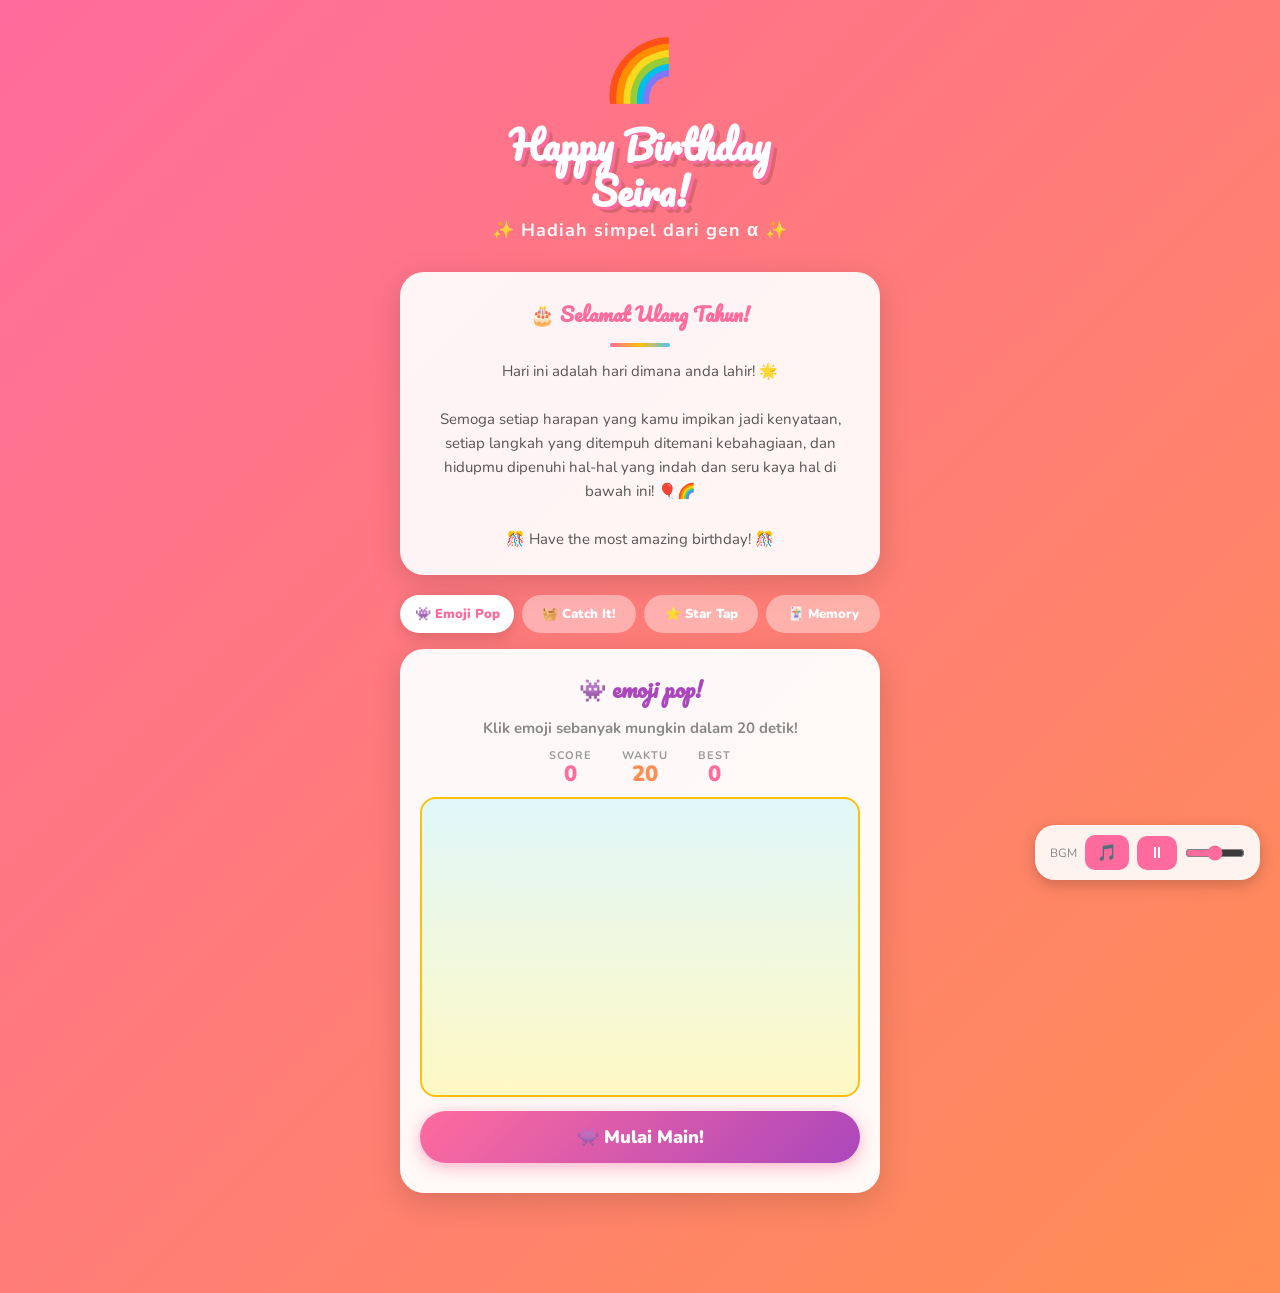
<file: index.html>
<!DOCTYPE html>
<html lang="id">
<head>
  <meta charset="UTF-8" />
  <meta name="viewport" content="width=device-width, initial-scale=1.0" />
  <title>Happy Birthday Seira! 🎉</title>
  <link rel="stylesheet" href="style.css" />
</head>
<body>

  <!-- Confetti Layer -->
  <div class="confetti-container" id="confetti"></div>

  <div class="page">

    <!-- Header -->
    <div class="header">
      <span class="hat">🌈</span>
      <h1 class="title">Happy Birthday<br>Seira!</h1>
      <p class="subtitle">✨ Hadiah simpel dari gen α ✨</p>
    </div>

    <!-- Message Card -->
    <div class="card">
      <h2>🎂 Selamat Ulang Tahun!</h2>
      <div class="divider"></div>
      <p class="message">
        Hari ini adalah hari dimana anda lahir! 🌟<br><br>
        Semoga setiap harapan yang kamu impikan jadi kenyataan,
        setiap langkah yang ditempuh ditemani kebahagiaan, dan hidupmu
        dipenuhi hal-hal yang indah dan seru kaya hal di bawah ini! 🎈🌈<br><br>
        <span class="sparkle">🎊 Have the most amazing birthday! 🎊</span>
      </p>
    </div>

    <!-- Tab Navigation -->
    <div class="tab-nav">
      <button class="tab-btn active" onclick="switchTab('emoji-pop')">👾 Emoji Pop</button>
      <button class="tab-btn" onclick="switchTab('catch-game')">🧺 Catch It!</button>
      <button class="tab-btn" onclick="switchTab('star-tap')">⭐ Star Tap</button>
      <button class="tab-btn" onclick="switchTab('memory-game')">🃏 Memory</button>
      <button class="tab-btn tab-btn-gift" id="secret-tab-btn" style="display:none;" onclick="switchTab('secret-gift')">✉️ Secret</button>
    </div>

    <!-- ======================== -->
    <!--   EMOJI POP GAME         -->
    <!-- ======================== -->
    <div id="tab-emoji-pop" class="tab-content active">
      <div class="game-card">
        <h2 class="game-title">👾 emoji pop!</h2>
        <p class="game-msg" id="game-hint">Klik emoji sebanyak mungkin dalam 20 detik!</p>

        <div class="game-stats">
          <div class="stat">
            <div class="stat-label">Score</div>
            <div class="stat-value" id="score-val">0</div>
          </div>
          <div class="stat">
            <div class="stat-label">Waktu</div>
            <div class="stat-value" id="timer-val">20</div>
          </div>
          <div class="stat">
            <div class="stat-label">Best</div>
            <div class="stat-value" id="best-val">0</div>
          </div>
        </div>

        <div class="arena" id="arena"></div>

        <!-- Code Fragment 1 -->
        <div class="code-fragment" id="code-frag-1" style="display:none;">
          <div class="code-frag-inner">
            <span class="code-frag-icon">🔐</span>
            <div>
              <div class="code-frag-label">Serpihan Kode #1 ditemukan!</div>
              <div class="code-frag-value" id="code-frag-1-val"></div>
            </div>
          </div>
        </div>

        <div class="result-banner" id="result-banner">
          <div class="result-title" id="result-title">🎉 Keren abiss!</div>
          <div class="result-sub" id="result-sub"></div>
        </div>

        <button class="btn btn-start" id="start-btn" onclick="startGame()">
          👾 Mulai Main!
        </button>
      </div>
    </div>

    <!-- ======================== -->
    <!--   CATCH GAME             -->
    <!-- ======================== -->
    <div id="tab-catch-game" class="tab-content">
      <div class="game-card">
        <h2 class="game-title">🧺 Catch It!</h2>
        <p class="game-msg" id="catch-hint">Tangkep item yang bagus, hindari yang jelek!</p>

        <div class="game-stats">
          <div class="stat">
            <div class="stat-label">Score</div>
            <div class="stat-value" id="catch-score">0</div>
          </div>
          <div class="stat">
            <div class="stat-label">Nyawa</div>
            <div class="stat-value" id="catch-lives">❤️❤️❤️</div>
          </div>
          <div class="stat">
            <div class="stat-label">Best</div>
            <div class="stat-value" id="catch-best">0</div>
          </div>
        </div>

        <div class="catch-arena" id="catch-arena">
          <div class="basket" id="basket">🧺</div>
        </div>

        <!-- Code Fragment 2 -->
        <div class="code-fragment" id="code-frag-2" style="display:none;">
          <div class="code-frag-inner">
            <span class="code-frag-icon">🔐</span>
            <div>
              <div class="code-frag-label">Serpihan Kode #2 ditemukan!</div>
              <div class="code-frag-value" id="code-frag-2-val"></div>
            </div>
          </div>
        </div>

        <div class="result-banner" id="catch-result-banner">
          <div class="result-title" id="catch-result-title"></div>
          <div class="result-sub" id="catch-result-sub"></div>
        </div>

        <button class="btn btn-start" id="catch-start-btn" onclick="startCatchGame()">
          🧺 Mulai Catch!
        </button>
        <p style="text-align:center; font-size:13px; color:#aaa; margin-top:8px;">
          💡 Geser layar / mouse ke kiri-kanan buat gerakin keranjang!
        </p>
      </div>
    </div>

    <!-- ======================== -->
    <!--   STAR TAP GAME          -->
    <!-- ======================== -->
    <div id="tab-star-tap" class="tab-content">
      <div class="game-card">
        <h2 class="game-title">⭐ Star Tap!</h2>
        <p class="game-msg" id="star-hint">Tap bintang sebelum menghilang!</p>

        <div class="game-stats">
          <div class="stat">
            <div class="stat-label">Score</div>
            <div class="stat-value" id="star-score">0</div>
          </div>
          <div class="stat">
            <div class="stat-label">Nyawa</div>
            <div class="stat-value" id="star-lives">⭐⭐⭐</div>
          </div>
          <div class="stat">
            <div class="stat-label">Best</div>
            <div class="stat-value" id="star-best">0</div>
          </div>
        </div>

        <div class="star-arena" id="star-arena"></div>

        <!-- Code Fragment 3 -->
        <div class="code-fragment" id="code-frag-3" style="display:none;">
          <div class="code-frag-inner">
            <span class="code-frag-icon">🔐</span>
            <div>
              <div class="code-frag-label">Serpihan Kode #3 ditemukan!</div>
              <div class="code-frag-value" id="code-frag-3-val"></div>
            </div>
          </div>
        </div>

        <div class="result-banner" id="star-result-banner">
          <div class="result-title" id="star-result-title"></div>
          <div class="result-sub" id="star-result-sub"></div>
        </div>

        <button class="btn btn-start" id="star-start-btn" onclick="startStarGame()">
          ⭐ Mulai Star Tap!
        </button>
      </div>
    </div>

    <!-- ======================== -->
    <!--   MEMORY MATCH           -->
    <!-- ======================== -->
    <div id="tab-memory-game" class="tab-content">
      <div class="game-card">
        <h2 class="game-title">🃏 Memory Match!</h2>
        <p class="game-msg" id="memory-hint">Temuin semua pasangan kartu!</p>

        <div class="game-stats">
          <div class="stat">
            <div class="stat-label">Pasangan</div>
            <div class="stat-value" id="mem-pairs">0/8</div>
          </div>
          <div class="stat">
            <div class="stat-label">Langkah</div>
            <div class="stat-value" id="mem-moves">0</div>
          </div>
          <div class="stat">
            <div class="stat-label">Waktu</div>
            <div class="stat-value" id="mem-time">0s</div>
          </div>
        </div>

        <div class="memory-grid" id="memory-grid"></div>

        <div class="result-banner" id="mem-result-banner">
          <div class="result-title" id="mem-result-title"></div>
          <div class="result-sub" id="mem-result-sub"></div>
        </div>

        <button class="btn btn-start" id="mem-start-btn" onclick="startMemoryGame()">
          🃏 Mulai Gamenya!
        </button>
      </div>
    </div>

    <!-- ======================== -->
    <!--   SECRET GIFT TAB        -->
    <!-- ======================== -->
    <div id="tab-secret-gift" class="tab-content">
      <div class="game-card secret-gift-card">
        <div class="secret-gift-lock" id="secret-gift-lock">
          <div class="gift-lock-icon">✉️</div>
          <h2 class="gift-lock-title">Pesan Rahasia!</h2>
          <p class="gift-lock-desc">Ada something-something nih disini<br>Klik ombol dibawah! ✨</p>
          <button class="btn btn-start gift-reveal-btn" onclick="openGiftPopup()">
            ✉️ Klik Pesannya!
          </button>
        </div>

        <!-- Code Fragment 4 (revealed after gift popup) -->
        <div class="code-fragment" id="code-frag-gift" style="display:none;">
          <div class="code-frag-inner">
            <span class="code-frag-icon">🔐</span>
            <div>
              <div class="code-frag-label">Serpihan Kode Bonus!</div>
              <div class="code-frag-value" id="code-frag-gift-val"></div>
            </div>
          </div>
        </div>
      </div>
    </div>

    <!-- Gift Popup Modal -->
    <div class="gift-popup-overlay" id="gift-popup-overlay" onclick="closeGiftPopup(event)">
      <div class="gift-popup">
        <button class="gift-popup-close" onclick="closeGiftPopupDirect()">✕</button>
        <div class="gift-popup-anim" id="gift-popup-anim">💌</div>
        <h2 class="gift-popup-title">Selamat Ulang Tahun!</h2>
        <div class="gift-popup-body" id="gift-popup-body">
          <p class="gift-popup-desc">
            <!-- EDIT PESAN HADIAHNYA DI SINI! -->
            karena kamu udah main semua gamenya! 🎊<br><br>
            pesan tersembunyi dari aku ada di halaman rahasia ya~<br>
            Kumpulin semua serpihan kode buat bukanya! 🔐
          </p>
          <div class="gift-popup-hint">
            💡 <strong>Tip:</strong> Setelah nutup popup ini, serpihan kode bonus akan muncul!
          </div>
        </div>
        <button class="btn btn-start gift-popup-btn" onclick="claimGiftCode()">
          🎊 Ambil Serpihannya!
        </button>
      </div>
    </div>

    <!-- ======================== -->
    <!--   SECRET PAGE ENTRY      -->
    <!-- ======================== -->
    <div class="secret-entry-card" id="secret-entry-card" style="display:none;">
      <div class="secret-lock-icon">🔒</div>
      <h2 class="secret-entry-title">Ada Pesan Tersembunyi!</h2>
      <p class="secret-entry-desc">
        Kumpulin 3 serpihan kode dari setiap minigame buat buka halaman rahasia dari aku! ✉️
      </p>

      <div class="secret-hints">
        <div class="secret-hint-item">
          <span class="hint-num">1</span>
          <span>👾 Emoji Pop — capai score <strong>18</strong></span>
        </div>
        <div class="secret-hint-item">
          <span class="hint-num">2</span>
          <span>🧺 Catch It! — tangkep <strong>4</strong> item bagus</span>
        </div>
        <div class="secret-hint-item">
          <span class="hint-num">3</span>
          <span>⭐ Star Tap — tap <strong>9</strong> bintang</span>
        </div>
        <div class="secret-hint-item">
          <span class="hint-num">✉️</span>
          <span>✉️ Secret Message — klik pesan di tab Secret!</span>
        </div>
      </div>

      <div class="code-slots">
        <div class="code-slot" id="slot-1">
          <div class="slot-label">Kode #1</div>
          <div class="slot-value" id="slot-1-val">? ? ? ? ?</div>
        </div>
        <div class="code-sep">＋</div>
        <div class="code-slot" id="slot-2">
          <div class="slot-label">Kode #2</div>
          <div class="slot-value" id="slot-2-val">? ? ? ? ? ?</div>
        </div>
        <div class="code-sep">＋</div>
        <div class="code-slot" id="slot-3">
          <div class="slot-label">Kode #3</div>
          <div class="slot-value" id="slot-3-val">? ? ? ? ? ? ? ? ? ?</div>
        </div>
        <div class="code-sep">＋</div>
        <div class="code-slot" id="slot-gift">
          <div class="slot-label">Bonus 🎁</div>
          <div class="slot-value" id="slot-gift-val">?</div>
        </div>
      </div>

      <div class="code-input-area">
        <input type="text" id="secret-code-input" class="secret-code-input"
          placeholder="Masukkan kode lengkap di sini..."
          autocomplete="off" spellcheck="false" />
        <button class="btn btn-secret" onclick="checkSecretCode()">🔓 Buka Pesan!</button>
      </div>

      <div class="secret-error" id="secret-error" style="display:none;">
        ❌ Kode salah nih! coba cek lagi~
      </div>
    </div>

  </div>

  <!-- Music Player -->
  <audio id="bg-music" loop>
    <source src="bgm/Happy-Birthday-Jazzy-Lofi-preview.mp3" type="audio/mpeg">
  </audio>

  <!-- SFX -->
  <audio id="sfx-pop" src="sfx/mixkit-hard-pop-click-2364.wav" preload="auto"></audio>
  <audio id="sfx-catch" src="sfx/chieuk-coin-257878.mp3" preload="auto"></audio>
  <audio id="sfx-miss" src="sfx/universfield-fail-144746.mp3" preload="auto"></audio>
  <audio id="sfx-match" src="sfx/meldix-success-340660.mp3" preload="auto"></audio>
  <audio id="sfx-win" src="sfx/floraphonic-you-win-sequence-1-183948.mp3" preload="auto"></audio>
  <!-- SFX Tambahan -->
  <audio id="sfx-flip" src="sfx/freesound_community-flipcard-91468.mp3" preload="auto"></audio>
  <audio id="sfx-star-miss" src="sfx/freesound_community-shooting-star-2-104073.mp3" preload="auto"></audio>
  <audio id="sfx-unlock" src="sfx/u_edtmwfwu7c-beep-329314.mp3" preload="auto"></audio>
  <audio id="sfx-gift" src="sfx/oxidvideos-cardboard-box-open-182560.mp3" preload="auto"></audio>

  <div class="music-control">
    <span style="font-size:12px;color:#888;align-self:center;">BGM</span>
    <button onclick="playMusic()" title="Play">🎵</button>
    <button onclick="pauseMusic()" title="Pause">⏸</button>
    <input type="range" id="vol-slider" min="0" max="1" step="0.05" value="0.5"
      oninput="setVolume(this.value)" style="width:60px;accent-color:#FF6B9D;">
  </div>

  <script src="script.js"></script>
</body>
</html>
</file>
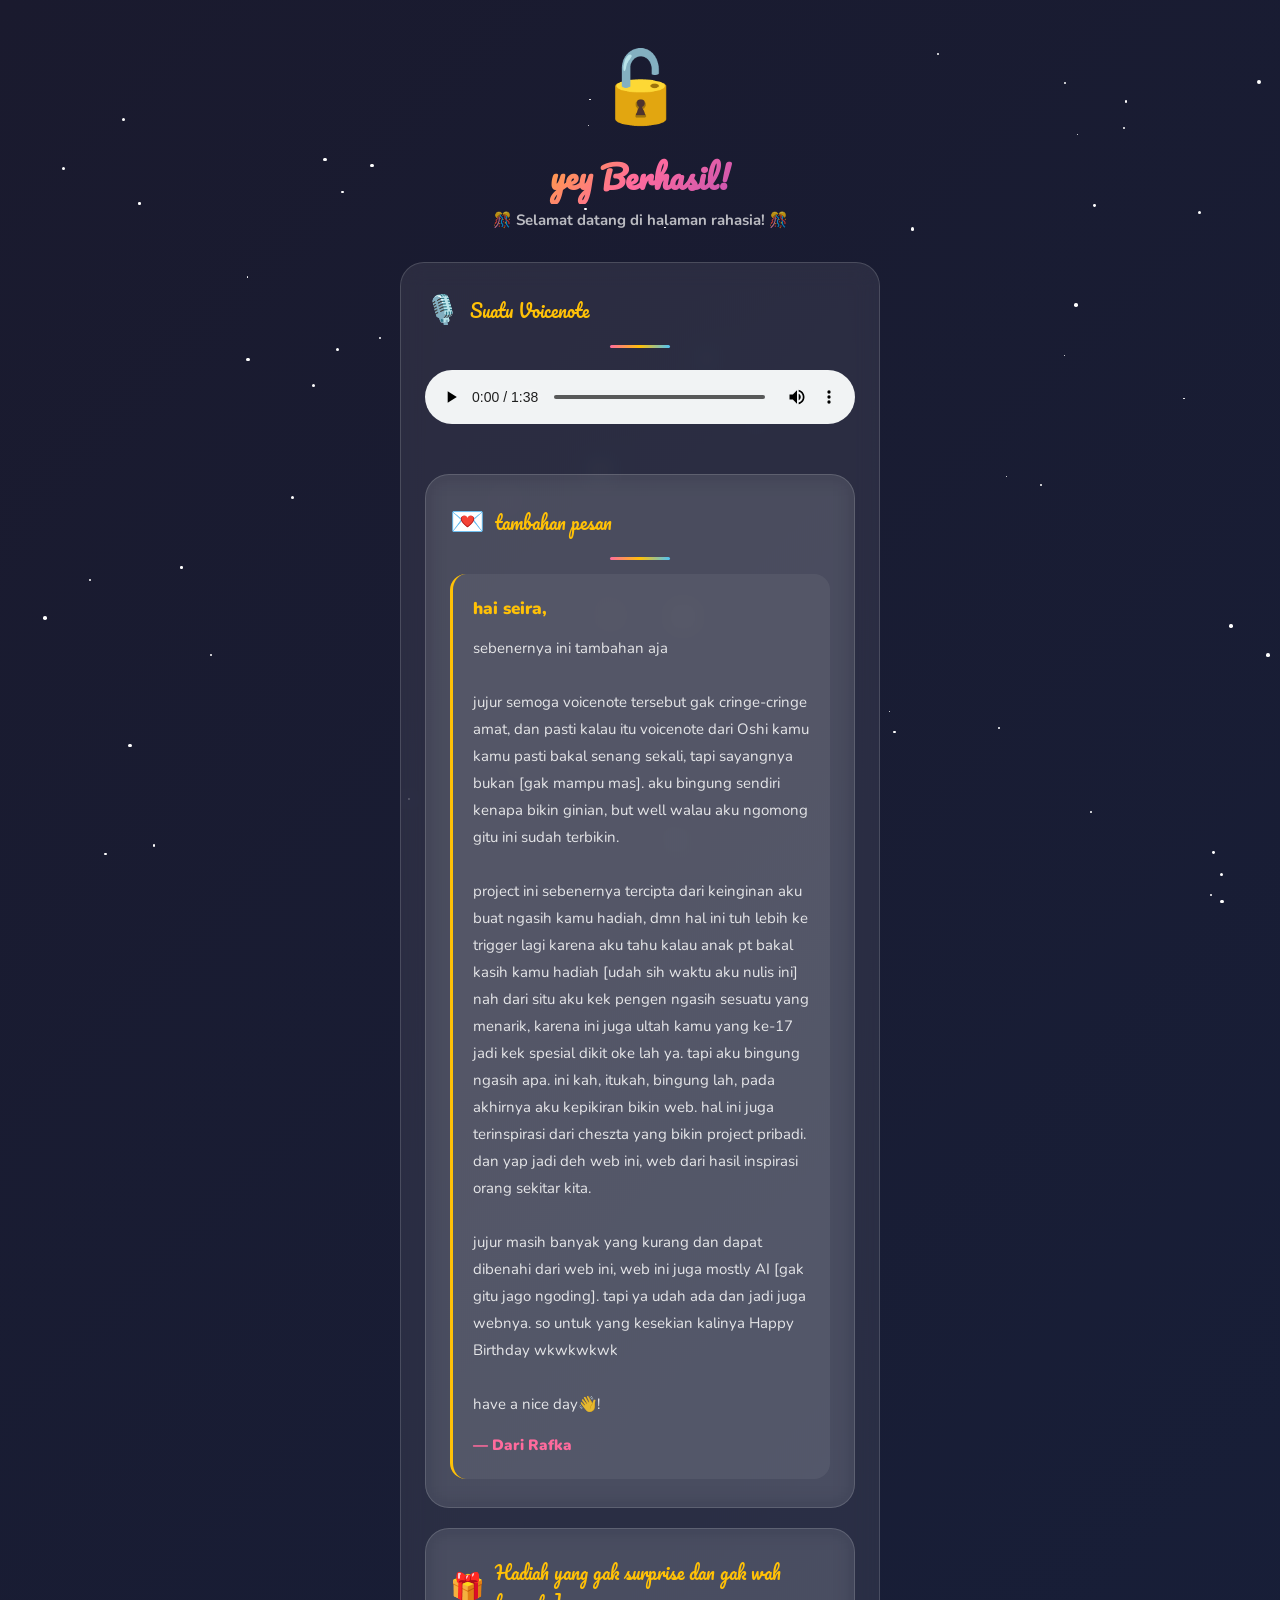
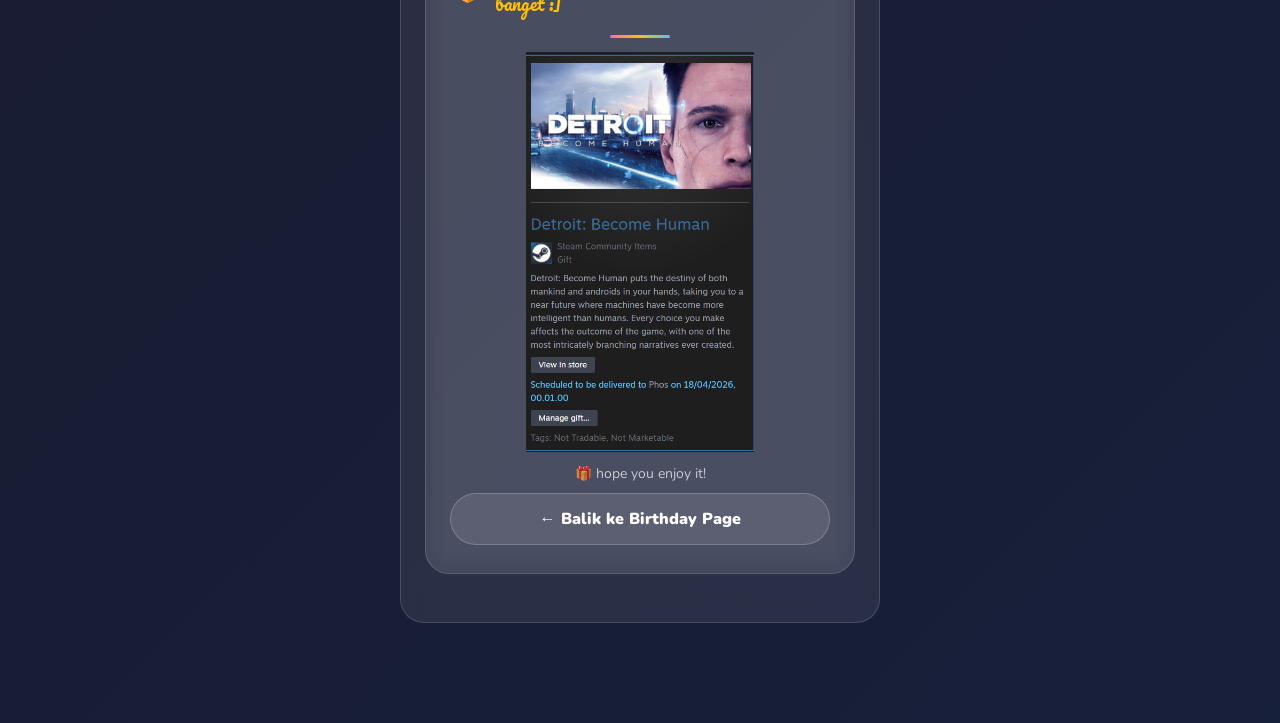
<file: secret.html>
<!DOCTYPE html>
<html lang="id">
<head>
  <meta charset="UTF-8" />
  <meta name="viewport" content="width=device-width, initial-scale=1.0" />
  <title>✉️ sesuatu untuk kamu</title>
  <link rel="preconnect" href="https://fonts.googleapis.com">
  <link href="https://fonts.googleapis.com/css2?family=Pacifico&family=Nunito:wght@400;700;900&display=swap" rel="stylesheet">
  <style>
    * { margin: 0; padding: 0; box-sizing: border-box; }

    body {
      min-height: 100vh;
      background: linear-gradient(135deg, #1a1a2e, #16213e, #0f3460, #533483);
      background-size: 400% 400%;
      animation: bgShift 10s ease infinite;
      font-family: 'Nunito', sans-serif;
      overflow-x: hidden;
      color: white;
    }

    @keyframes bgShift {
      0%   { background-position: 0% 50%; }
      50%  { background-position: 100% 50%; }
      100% { background-position: 0% 50%; }
    }

    /* Stars background */
    .stars {
      position: fixed; inset: 0;
      pointer-events: none; z-index: 0;
    }
    .star-bg {
      position: absolute;
      background: white;
      border-radius: 50%;
      animation: twinkle linear infinite;
    }
    @keyframes twinkle {
      0%, 100% { opacity: 0.2; transform: scale(1); }
      50%       { opacity: 1;   transform: scale(1.4); }
    }

    /* Confetti */
    .confetti-container {
      position: fixed; top: 0; left: 0;
      width: 100%; height: 100%;
      pointer-events: none; z-index: 1;
    }
    .confetti-piece {
      position: absolute; top: -20px;
      animation: fall linear infinite;
    }
    @keyframes fall {
      to { transform: translateY(110vh) rotate(720deg); }
    }

    /* Page layout */
    .page {
      position: relative; z-index: 2;
      display: flex; flex-direction: column;
      align-items: center;
      padding: 40px 20px 80px;
    }

    /* Unlock animation */
    .unlock-banner {
      text-align: center;
      margin-bottom: 32px;
      animation: unlockReveal 1s cubic-bezier(0.175,0.885,0.32,1.275) both;
    }
    @keyframes unlockReveal {
      0%   { transform: scale(0.3) rotate(-10deg); opacity: 0; }
      100% { transform: scale(1) rotate(0deg); opacity: 1; }
    }
    .unlock-lock {
      font-size: 70px;
      display: block;
      animation: lockOpen 0.8s ease 0.3s both;
    }
    @keyframes lockOpen {
      0%   { content: '🔒'; transform: scale(1); }
      50%  { transform: scale(1.3) rotate(10deg); }
      100% { transform: scale(1) rotate(0deg); }
    }
    .unlock-title {
      font-family: 'Pacifico', cursive;
      font-size: 32px;
      background: linear-gradient(135deg, #FFC107, #FF6B9D, #AB47BC);
      -webkit-background-clip: text;
      -webkit-text-fill-color: transparent;
      background-clip: text;
      margin: 12px 0 6px;
      text-shadow: none;
    }
    .unlock-sub {
      font-size: 15px;
      color: rgba(255,255,255,0.7);
      font-weight: 700;
    }

    /* Section cards */
    .secret-card {
      background: rgba(255,255,255,0.08);
      backdrop-filter: blur(12px);
      border: 1px solid rgba(255,255,255,0.15);
      border-radius: 24px;
      padding: 28px 24px;
      width: 100%; max-width: 480px;
      margin-bottom: 20px;
      animation: cardReveal 0.7s ease both;
    }
    .secret-card:nth-child(2) { animation-delay: 0.15s; }
    .secret-card:nth-child(3) { animation-delay: 0.30s; }
    .secret-card:nth-child(4) { animation-delay: 0.45s; }
    @keyframes cardReveal {
      0%   { transform: translateY(30px); opacity: 0; }
      100% { transform: translateY(0); opacity: 1; }
    }

    .card-header {
      display: flex; align-items: center; gap: 10px;
      margin-bottom: 16px;
    }
    .card-icon { font-size: 28px; }
    .card-title {
      font-family: 'Pacifico', cursive;
      font-size: 18px;
      color: #FFC107;
    }

    /* Voice note player */
    .voicenote-player {
      background: rgba(255,255,255,0.06);
      border-radius: 16px;
      padding: 16px;
      display: flex;
      flex-direction: column;
      gap: 12px;
    }
    .vn-label {
      font-size: 13px; color: rgba(255,255,255,0.6);
      font-weight: 700; text-transform: uppercase;
      letter-spacing: 1px; text-align: center;
    }
    .vn-waveform {
      display: flex; align-items: center;
      justify-content: center;
      gap: 3px;
      height: 40px;
    }
    .wave-bar {
      width: 4px;
      border-radius: 2px;
      background: linear-gradient(180deg, #FF6B9D, #AB47BC);
      animation: waveDance ease-in-out infinite;
    }
    @keyframes waveDance {
      0%, 100% { transform: scaleY(0.3); }
      50%       { transform: scaleY(1); }
    }
    .vn-controls {
      display: flex; align-items: center; gap: 12px;
    }
    .vn-play-btn {
      width: 48px; height: 48px;
      border-radius: 50%;
      border: none;
      background: linear-gradient(135deg, #FF6B9D, #AB47BC);
      color: white; font-size: 18px;
      cursor: pointer; flex-shrink: 0;
      box-shadow: 0 4px 15px rgba(255,107,157,0.5);
      transition: transform 0.15s;
    }
    .vn-play-btn:hover { transform: scale(1.1); }
    .vn-info {
      flex: 1;
    }
    .vn-title {
      font-size: 14px; font-weight: 900;
      color: white; margin-bottom: 2px;
    }
    .vn-desc {
      font-size: 12px; color: rgba(255,255,255,0.5);
    }
    audio {
      width: 100%;
      border-radius: 12px;
      accent-color: #FF6B9D;
    }
    .no-audio-note {
      background: rgba(255,255,255,0.06);
      border-radius: 12px;
      padding: 16px;
      text-align: center;
      color: rgba(255,255,255,0.5);
      font-size: 14px;
      line-height: 1.6;
      border: 1px dashed rgba(255,255,255,0.2);
    }
    .no-audio-note .big-emoji {
      font-size: 40px;
      display: block;
      margin-bottom: 8px;
    }

    /* Letter / message */
    .letter-box {
      background: rgba(255,255,255,0.06);
      border-radius: 16px;
      padding: 20px;
      font-size: 15px;
      line-height: 1.8;
      color: rgba(255,255,255,0.85);
      border-left: 3px solid #FFC107;
    }
    .letter-box .letter-greeting {
      font-size: 17px; font-weight: 900;
      color: #FFC107; margin-bottom: 10px;
    }
    .letter-sign {
      margin-top: 14px;
      color: #FF6B9D;
      font-weight: 900;
      font-size: 15px;
    }

    /* Gift section */
    .gift-placeholder {
      background: rgba(255,255,255,0.06);
      border-radius: 16px;
      padding: 24px;
      text-align: center;
      border: 2px dashed rgba(255,193,7,0.4);
    }
    .gift-emoji {
      font-size: 60px;
      display: block;
      animation: giftBounce 1.5s ease-in-out infinite;
      margin-bottom: 12px;
    }
    @keyframes giftBounce {
      0%, 100% { transform: translateY(0) rotate(-3deg); }
      50%       { transform: translateY(-10px) rotate(3deg); }
    }
    .gift-title {
      font-family: 'Pacifico', cursive;
      font-size: 18px; color: #FFC107;
      margin-bottom: 8px;
    }
    .gift-desc {
      font-size: 14px;
      color: rgba(255,255,255,0.6);
      line-height: 1.6;
    }

    /* Back button */
    .back-btn {
      display: block; width: 100%; max-width: 480px;
      padding: 14px;
      border-radius: 50px; border: none;
      background: rgba(255,255,255,0.1);
      border: 1px solid rgba(255,255,255,0.2);
      color: white;
      font-family: 'Nunito', sans-serif;
      font-size: 16px; font-weight: 900;
      cursor: pointer; text-align: center;
      transition: all 0.2s;
      text-decoration: none;
      margin-top: 10px;
    }
    .back-btn:hover {
      background: rgba(255,255,255,0.2);
      transform: translateY(-2px);
    }

    /* Divider */
    .secret-divider {
      width: 60px; height: 3px;
      background: linear-gradient(90deg, #FF6B9D, #FFC107, #4FC3F7);
      border-radius: 2px; margin: 0 auto 14px;
    }
  </style>
</head>
<body>

  <div class="stars" id="stars"></div>
  <div class="confetti-container" id="confetti"></div>

  <div class="page">

    <!-- Unlock Banner -->
    <div class="unlock-banner">
      <span class="unlock-lock">🔓</span>
      <h1 class="unlock-title">yey Berhasil!</h1>
      <p class="unlock-sub">🎊 Selamat datang di halaman rahasia! 🎊</p>
    </div>

    <!-- Voice Note Section -->
    <div class="secret-card">
      <div class="card-header">
        <span class="card-icon">🎙️</span>
        <span class="card-title">Suatu Voicenote</span>
      </div>
      <div class="secret-divider"></div>

      <!--
        ============================================================
        CARA PAKAI VOICENOTE:
        1. Taruh file voicenote kamu di folder yang sama, misal: "voicenote.mp3"
        2. Hapus bagian .no-audio-note di bawah
        3. Uncomment bagian <audio> di bawah dan ganti nama filenya
        ============================================================
      -->

      <audio controls style="width:100%; border-radius:12px; margin-top:8px;">
        <source src="a voicenote (i hope it's not cringe).mp3" type="audio/mpeg">
        Browser kamu ga support audio nih.
      </audio><br><br><br>

    <!-- Letter / Personal Message -->
    <div class="secret-card">
      <div class="card-header">
        <span class="card-icon">💌</span>
        <span class="card-title">tambahan pesan</span>
      </div>
      <div class="secret-divider"></div>
      <div class="letter-box">
        <div class="letter-greeting">hai seira,</div>

        <!--
          ============================================================
          TULIS PESAN KAMU DI SINI!
          Ganti teks di bawah dengan pesan personal dari kamu.
          ============================================================
        -->
        <p>
          sebenernya ini tambahan aja<br><br>
          jujur semoga voicenote tersebut gak cringe-cringe amat, dan pasti kalau itu voicenote dari Oshi kamu kamu pasti bakal senang sekali, tapi sayangnya bukan [gak mampu mas]. aku bingung sendiri kenapa bikin ginian, but well walau aku ngomong gitu ini sudah terbikin. 
          <br><br>
          project ini sebenernya tercipta dari keinginan aku buat ngasih kamu hadiah, dmn hal ini tuh lebih ke trigger lagi karena aku tahu kalau anak pt bakal kasih kamu hadiah [udah sih waktu aku nulis ini] nah dari situ aku kek pengen ngasih sesuatu yang menarik, karena ini juga ultah kamu yang ke-17 jadi kek spesial dikit oke lah ya. tapi aku bingung ngasih apa. ini kah, itukah, bingung lah, pada akhirnya aku kepikiran bikin web. hal ini juga terinspirasi dari cheszta yang bikin project pribadi. dan yap jadi deh web ini, web dari hasil inspirasi orang sekitar kita.
          <br><br>
          jujur masih banyak yang kurang dan dapat dibenahi dari web ini, web ini juga mostly AI [gak gitu jago ngoding]. tapi ya udah ada dan jadi juga webnya. so untuk yang kesekian kalinya Happy Birthday wkwkwkwk <br><br>
          have a nice day👋!
        </p>

        <div class="letter-sign">— Dari Rafka</div>
      </div>
    </div>

    <!-- Gift Section -->
    <div class="secret-card">
      <div class="card-header">
        <span class="card-icon">🎁</span>
        <span class="card-title">Hadiah yang gak surprise dan gak wah banget :]</span>
      </div>
      <div class="secret-divider"></div>

      <!--
        ============================================================
        CARA PAKAI HADIAH GAMBAR:
        1. Taruh file gambar kamu di folder yang sama, misal: "hadiah.jpg" atau "hadiah.png"
        2. Hapus bagian .gift-placeholder di bawah
        3. Uncomment bagian <img> di bawah dan ganti nama filenya
        ============================================================
      -->

      <img
      src="pics/hbd yah.png"
      alt="Hadiah yang gak surprise dan wah banget :]"
      style="width:100%; max-height:400px; object-fit:contain; border-radius:16px; display:block; margin:auto;"
      />
      <p style="text-align:center; margin-top:12px; color:rgba(255,255,255,0.7); font-size:14px;">
        🎁 hope you enjoy it!
      </p>




    <!-- Back Button -->
    <a href="index.html" class="back-btn">← Balik ke Birthday Page</a>

  </div>

  <script>
    const COLORS = ['#FF6B9D','#FF8E53','#FFC107','#4FC3F7','#AB47BC','#69F0AE','#FF5252'];

    // Generate twinkling stars background
    function spawnStars() {
      const container = document.getElementById('stars');
      for (let i = 0; i < 60; i++) {
        const star = document.createElement('div');
        star.className = 'star-bg';
        const size = 1 + Math.random() * 3;
        star.style.width  = size + 'px';
        star.style.height = size + 'px';
        star.style.left   = Math.random() * 100 + '%';
        star.style.top    = Math.random() * 100 + '%';
        star.style.animationDuration = (2 + Math.random() * 4) + 's';
        star.style.animationDelay   = (Math.random() * 4) + 's';
        container.appendChild(star);
      }
    }

    // Generate confetti
    function spawnConfetti() {
      const container = document.getElementById('confetti');
      for (let i = 0; i < 25; i++) {
        const piece = document.createElement('div');
        piece.className = 'confetti-piece';
        piece.style.left             = Math.random() * 100 + '%';
        piece.style.background       = COLORS[Math.floor(Math.random() * COLORS.length)];
        piece.style.animationDuration = (4 + Math.random() * 6) + 's';
        piece.style.animationDelay   = (Math.random() * 6) + 's';
        piece.style.width            = (5 + Math.random() * 9) + 'px';
        piece.style.height           = (5 + Math.random() * 9) + 'px';
        piece.style.borderRadius     = Math.random() > 0.5 ? '50%' : '2px';
        container.appendChild(piece);
      }
    }

    // Generate waveform bars
    function buildWaveform() {
      const waveEl = document.querySelector('.vn-waveform');
      if (!waveEl) return;
      const heights = [20, 35, 28, 40, 22, 38, 30, 25, 42, 18, 36, 28, 40, 22, 34, 28, 20, 38, 30, 25, 42, 18, 36];
      heights.forEach((h, i) => {
        const bar = document.createElement('div');
        bar.className = 'wave-bar';
        bar.style.height = h + 'px';
        bar.style.animationDuration = (0.6 + Math.random() * 0.8) + 's';
        bar.style.animationDelay    = (i * 0.06) + 's';
        waveEl.appendChild(bar);
      });
    }

    spawnStars();
    spawnConfetti();
    buildWaveform();
  </script>
</body>
</html>
</file>
<file: style.css>
@import url('https://fonts.googleapis.com/css2?family=Pacifico&family=Nunito:wght@400;700;900&display=swap');

* { margin: 0; padding: 0; box-sizing: border-box; }

body {
  background: linear-gradient(135deg, #FF6B9D, #FF8E53, #FFC107, #4FC3F7, #AB47BC);
  background-size: 400% 400%;
  animation: bgShift 8s ease infinite;
  min-height: 100vh;
  font-family: 'Nunito', sans-serif;
  overflow-x: hidden;
}

@keyframes bgShift {
  0%   { background-position: 0% 50%; }
  50%  { background-position: 100% 50%; }
  100% { background-position: 0% 50%; }
}

/* CONFETTI */
.confetti-container {
  position: fixed; top: 0; left: 0;
  width: 100%; height: 100%;
  pointer-events: none; z-index: 0;
}
.confetti-piece {
  position: absolute; top: -20px;
  animation: fall linear infinite;
}
@keyframes fall {
  to { transform: translateY(110vh) rotate(720deg); }
}

/* LAYOUT */
.page {
  position: relative; z-index: 1;
  display: flex; flex-direction: column;
  align-items: center;
  padding: 30px 20px 100px;
}

/* HEADER */
.header {
  text-align: center; margin-bottom: 30px;
  animation: bounceIn 0.8s ease;
}
@keyframes bounceIn {
  0%   { transform: scale(0.3); opacity: 0; }
  60%  { transform: scale(1.1); }
  80%  { transform: scale(0.95); }
  100% { transform: scale(1); opacity: 1; }
}
.hat {
  font-size: 60px; display: block;
  animation: wiggle 2s ease-in-out infinite;
}
@keyframes wiggle {
  0%, 100% { transform: rotate(-5deg); }
  50%       { transform: rotate(5deg); }
}
.title {
  font-family: 'Pacifico', cursive;
  font-size: 38px; color: white;
  text-shadow: 3px 3px 0 #FF6B9D, 6px 6px 0 rgba(0,0,0,0.15);
  margin: 10px 0 5px; line-height: 1.2;
}
.subtitle {
  font-size: 18px; color: rgba(255,255,255,0.95);
  font-weight: 700; letter-spacing: 1px;
}

/* CARD */
.card {
  background: rgba(255,255,255,0.92);
  border-radius: 24px; padding: 24px;
  width: 100%; max-width: 480px;
  box-shadow: 0 8px 32px rgba(0,0,0,0.15);
  margin-bottom: 20px;
}
.card h2 {
  font-family: 'Pacifico', cursive;
  font-size: 20px; color: #FF6B9D;
  margin-bottom: 6px; text-align: center;
}
.message {
  font-size: 15px; color: #555;
  text-align: center; line-height: 1.6;
  padding: 0 10px;
}
.divider {
  width: 60px; height: 4px;
  background: linear-gradient(90deg, #FF6B9D, #FFC107, #4FC3F7);
  border-radius: 2px; margin: 12px auto;
}
.sparkle { animation: sparkle 1.5s ease-in-out infinite; }
@keyframes sparkle {
  0%, 100% { opacity: 1; }
  50%       { opacity: 0.4; }
}

/* TAB NAVIGATION */
.tab-nav {
  display: flex; gap: 8px;
  width: 100%; max-width: 480px;
  margin-bottom: 16px;
  flex-wrap: wrap; justify-content: center;
}
.tab-btn {
  flex: 1; min-width: 100px;
  padding: 10px 6px;
  border-radius: 50px; border: none;
  font-family: 'Nunito', sans-serif;
  font-size: 13px; font-weight: 900;
  cursor: pointer;
  background: rgba(255,255,255,0.4);
  color: white;
  transition: all 0.2s;
  backdrop-filter: blur(4px);
}
.tab-btn:hover { background: rgba(255,255,255,0.6); transform: translateY(-2px); }
.tab-btn.active {
  background: white; color: #FF6B9D;
  box-shadow: 0 4px 15px rgba(0,0,0,0.15);
}

/* TAB CONTENT */
.tab-content { display: none; width: 100%; max-width: 480px; }
.tab-content.active { display: block; }

/* GAME CARD */
.game-card {
  background: rgba(255,255,255,0.95);
  border-radius: 24px; padding: 20px;
  width: 100%;
  box-shadow: 0 8px 32px rgba(0,0,0,0.15);
}
.game-title {
  font-family: 'Pacifico', cursive;
  font-size: 22px; color: #AB47BC;
  text-align: center; margin-bottom: 10px;
}
.game-stats {
  display: flex; justify-content: center;
  gap: 30px; margin-bottom: 12px;
}
.stat { text-align: center; }
.stat-label {
  font-size: 11px; color: #999;
  font-weight: 700; text-transform: uppercase;
  letter-spacing: 1px;
}
.stat-value {
  font-size: 22px; font-weight: 900;
  color: #FF6B9D; line-height: 1;
}
#timer-val { color: #FF8E53; }

/* EMOJI POP ARENA */
.arena {
  width: 100%; height: 300px;
  background: linear-gradient(180deg, #e0f7fa 0%, #fff9c4 100%);
  border-radius: 16px; position: relative;
  overflow: hidden; cursor: crosshair;
  border: 2px solid #FFC107;
  margin-bottom: 14px;
}
.balloon {
  position: absolute; font-size: 44px;
  cursor: pointer; user-select: none;
  animation: floatUp linear;
  transform-origin: center bottom; line-height: 1;
}
.balloon:hover { transform: scale(1.15); }
@keyframes floatUp {
  from { transform: translateY(0) rotate(-5deg); }
  to   { transform: translateY(-380px) rotate(5deg); }
}
.pop-fx {
  position: absolute; font-size: 30px;
  pointer-events: none;
  animation: popOut 0.5s ease forwards;
}
@keyframes popOut {
  0%   { transform: scale(0.5); opacity: 1; }
  100% { transform: scale(2.5); opacity: 0; }
}

/* CATCH GAME ARENA */
.catch-arena {
  width: 100%; height: 300px;
  background: linear-gradient(180deg, #e8f5e9 0%, #fff9c4 100%);
  border-radius: 16px; position: relative;
  overflow: hidden; cursor: none;
  border: 2px solid #69F0AE;
  margin-bottom: 14px;
  touch-action: none;
}
.basket {
  position: absolute; bottom: 8px;
  font-size: 42px; cursor: none;
  user-select: none;
  transition: left 0.05s linear;
  transform: translateX(-50%);
}
.falling-item {
  position: absolute; font-size: 34px;
  user-select: none; pointer-events: none;
  line-height: 1;
}
.catch-miss-fx {
  position: absolute; font-size: 24px;
  pointer-events: none;
  animation: missFade 0.8s ease forwards;
  color: #E53935; font-weight: 900;
}
@keyframes missFade {
  0%   { transform: scale(1); opacity: 1; }
  100% { transform: translateY(-40px) scale(0.5); opacity: 0; }
}

/* MEMORY GRID */
.memory-grid {
  display: grid;
  grid-template-columns: repeat(4, 1fr);
  gap: 8px; margin-bottom: 14px;
}
.mem-card {
  aspect-ratio: 1;
  border-radius: 12px;
  font-size: 30px;
  display: flex; align-items: center;
  justify-content: center;
  cursor: pointer;
  background: linear-gradient(135deg, #AB47BC, #FF6B9D);
  border: 3px solid white;
  box-shadow: 0 3px 8px rgba(0,0,0,0.15);
  transition: transform 0.15s;
  user-select: none;
  perspective: 200px;
}
.mem-card:hover { transform: scale(1.05); }
.mem-card.flipped, .mem-card.matched {
  background: white;
  border-color: #FFC107;
}
.mem-card.matched {
  background: #e8f5e9;
  border-color: #69F0AE;
  cursor: default;
  animation: matchPop 0.3s ease;
}
@keyframes matchPop {
  0%   { transform: scale(1); }
  50%  { transform: scale(1.2); }
  100% { transform: scale(1); }
}
.mem-card.wrong { animation: shake 0.3s ease; }
@keyframes shake {
  0%, 100% { transform: translateX(0); }
  25%       { transform: translateX(-6px); }
  75%       { transform: translateX(6px); }
}

/* MEMORY PHOTO UPLOAD ZONE */
.mem-upload-zone {
  border: 2px dashed #AB47BC;
  border-radius: 16px;
  padding: 16px;
  text-align: center;
  color: #aaa;
  font-size: 14px;
  line-height: 1.8;
  cursor: pointer;
  margin-bottom: 14px;
  transition: all 0.2s;
  background: #fdf5ff;
}
.mem-upload-zone:hover, .mem-upload-zone.drag-over {
  border-color: #FF6B9D;
  background: #fff0f5;
  color: #FF6B9D;
}
.mem-photo-preview {
  display: flex; flex-wrap: wrap;
  gap: 6px; justify-content: center;
  margin-top: 10px;
}
.mem-preview-thumb {
  position: relative; width: 52px; height: 52px;
}
.mem-preview-thumb img {
  width: 100%; height: 100%;
  object-fit: cover; border-radius: 8px;
  border: 2px solid #AB47BC;
}
.mem-preview-thumb button {
  position: absolute; top: -6px; right: -6px;
  background: #FF6B9D; color: white;
  border: none; border-radius: 50%;
  width: 18px; height: 18px;
  font-size: 10px; cursor: pointer;
  display: flex; align-items: center; justify-content: center;
  line-height: 1;
}

/* GALLERY */
.gallery-upload-zone {
  border: 2px dashed #FFC107;
  border-radius: 16px;
  padding: 30px 20px;
  text-align: center;
  color: #aaa;
  font-size: 15px;
  line-height: 1.8;
  cursor: pointer;
  margin-bottom: 16px;
  transition: all 0.2s;
  background: #fffde7;
}
.gallery-upload-zone:hover, .gallery-upload-zone.drag-over {
  border-color: #FF6B9D;
  background: #fff0f5;
  color: #FF6B9D;
}
.upload-icon { font-size: 36px; margin-bottom: 8px; }

.gallery-grid {
  display: grid;
  grid-template-columns: repeat(3, 1fr);
  gap: 8px;
}
.gallery-item {
  aspect-ratio: 1;
  border-radius: 12px;
  overflow: hidden;
  cursor: pointer;
  position: relative;
  border: 3px solid transparent;
  transition: all 0.2s;
}
.gallery-item:hover { transform: scale(1.04); border-color: #FF6B9D; }
.gallery-item img {
  width: 100%; height: 100%;
  object-fit: cover;
}
.gallery-item .del-btn {
  position: absolute; top: 4px; right: 4px;
  background: rgba(255,255,255,0.85);
  border: none; border-radius: 50%;
  width: 22px; height: 22px;
  font-size: 11px; cursor: pointer;
  display: flex; align-items: center;
  justify-content: center;
  opacity: 0; transition: opacity 0.2s;
}
.gallery-item:hover .del-btn { opacity: 1; }

/* LIGHTBOX */
.lightbox {
  display: none; position: fixed;
  inset: 0; background: rgba(0,0,0,0.85);
  z-index: 1000;
  align-items: center; justify-content: center;
}
.lightbox.open { display: flex; }
.lightbox-content {
  position: relative; max-width: 90vw;
  max-height: 85vh;
}
.lightbox-content img {
  max-width: 100%; max-height: 85vh;
  border-radius: 12px; display: block;
}
.lightbox-close {
  position: absolute; top: -36px; right: 0;
  background: none; border: none;
  color: white; font-size: 24px;
  cursor: pointer;
}
.lightbox-nav {
  position: absolute; top: 50%;
  transform: translateY(-50%);
  background: rgba(255,255,255,0.2);
  border: none; color: white;
  font-size: 32px; width: 40px; height: 60px;
  border-radius: 8px; cursor: pointer;
  transition: background 0.2s;
}
.lightbox-nav:hover { background: rgba(255,255,255,0.4); }
.lightbox-nav.left  { left: -48px; }
.lightbox-nav.right { right: -48px; }

/* SHARED BUTTON */
.btn {
  display: block; width: 100%;
  padding: 14px; border-radius: 50px;
  border: none; font-family: 'Nunito', sans-serif;
  font-size: 18px; font-weight: 900;
  cursor: pointer;
  transition: transform 0.15s, box-shadow 0.15s;
}
.btn-start {
  background: linear-gradient(135deg, #FF6B9D, #AB47BC);
  color: white;
  box-shadow: 0 4px 15px rgba(255,107,157,0.5);
  margin-bottom: 10px;
}
.btn-start:hover  { transform: translateY(-2px); box-shadow: 0 6px 20px rgba(255,107,157,0.6); }
.btn-start:active { transform: translateY(0); }
.btn-start:disabled { opacity: 0.5; cursor: not-allowed; transform: none; }

/* MESSAGES & RESULT */
.game-msg {
  text-align: center; font-size: 15px;
  color: #888; font-weight: 700; margin-bottom: 10px;
}
.result-banner {
  text-align: center; padding: 12px;
  background: linear-gradient(135deg, #FFF9C4, #FFECB3);
  border-radius: 12px; margin-bottom: 12px;
  display: none;
}
.result-banner.show { display: block; }
.result-title {
  font-family: 'Pacifico', cursive;
  font-size: 22px; color: #FF6B9D;
}
.result-sub { font-size: 14px; color: #777; margin-top: 4px; }

/* MUSIC CONTROL */
.music-control {
  position: fixed; bottom: 20px; right: 20px;
  background: rgba(255,255,255,0.9);
  backdrop-filter: blur(10px);
  padding: 10px 15px; border-radius: 20px;
  box-shadow: 0 5px 15px rgba(0,0,0,0.2);
  display: flex; align-items: center;
  gap: 8px; z-index: 999;
}
.music-control button {
  border: none; background: #FF6B9D;
  color: white; padding: 8px 12px;
  border-radius: 10px; cursor: pointer;
  font-size: 16px; transition: 0.3s;
}
.music-control button:hover { transform: scale(1.1); background: #FF8E53; }

/* ======================== */
/*   STAR TAP ARENA         */
/* ======================== */
.star-arena {
  width: 100%; height: 300px;
  background: linear-gradient(180deg, #1a1a2e 0%, #16213e 50%, #0f3460 100%);
  border-radius: 16px; position: relative;
  overflow: hidden;
  border: 2px solid #FFC107;
  margin-bottom: 14px;
  cursor: pointer;
}
.star-item {
  position: absolute;
  font-size: 38px;
  cursor: pointer;
  user-select: none;
  animation: starPulse linear forwards;
  transform-origin: center;
  line-height: 1;
  transition: transform 0.1s;
  filter: drop-shadow(0 0 8px rgba(255,215,0,0.8));
}
.star-item:hover { transform: scale(1.2); }
.star-item:active { transform: scale(0.85); }
.star-bomb {
  filter: drop-shadow(0 0 8px rgba(255,50,50,0.8));
}
@keyframes starPulse {
  0%   { opacity: 1; transform: scale(1); }
  70%  { opacity: 1; transform: scale(1.05); }
  90%  { opacity: 0.4; transform: scale(0.9); }
  100% { opacity: 0; transform: scale(0.5); }
}

/* ======================== */
/*   CODE FRAGMENT REVEAL   */
/* ======================== */
.code-fragment {
  background: linear-gradient(135deg, #fff9c4, #ffe082);
  border: 2px solid #FFC107;
  border-radius: 14px;
  padding: 12px 16px;
  margin-bottom: 12px;
  animation: none;
}
.code-fragment.frag-animate {
  animation: fragReveal 0.6s cubic-bezier(0.175, 0.885, 0.32, 1.275) both;
}
@keyframes fragReveal {
  0%   { transform: scale(0.5) rotate(-5deg); opacity: 0; }
  100% { transform: scale(1) rotate(0deg); opacity: 1; }
}
.code-frag-inner {
  display: flex; align-items: center; gap: 12px;
}
.code-frag-icon { font-size: 28px; }
.code-frag-label {
  font-size: 11px; font-weight: 900;
  text-transform: uppercase; letter-spacing: 1px;
  color: #888; margin-bottom: 4px;
}
.code-frag-value {
  font-size: 22px; font-weight: 900;
  font-family: 'Courier New', monospace;
  color: #FF6B9D;
  letter-spacing: 2px;
}

/* ======================== */
/*   SECRET ENTRY CARD      */
/* ======================== */
.secret-entry-card {
  background: rgba(255,255,255,0.95);
  border-radius: 24px;
  padding: 24px;
  width: 100%; max-width: 480px;
  box-shadow: 0 8px 32px rgba(0,0,0,0.18);
  margin-top: 24px;
  text-align: center;
  border: 2px dashed #AB47BC;
  transition: border-color 0.4s, box-shadow 0.4s;
}
.secret-entry-card.all-found {
  border-color: #FFC107;
  border-style: solid;
  box-shadow: 0 8px 40px rgba(255,193,7,0.4);
  animation: glowPulse 1.5s ease-in-out infinite;
}
@keyframes glowPulse {
  0%, 100% { box-shadow: 0 8px 40px rgba(255,193,7,0.4); }
  50%       { box-shadow: 0 8px 60px rgba(255,107,157,0.6); }
}
.secret-lock-icon {
  font-size: 48px; margin-bottom: 8px;
  animation: lockBounce 2s ease-in-out infinite;
}
@keyframes lockBounce {
  0%, 100% { transform: translateY(0); }
  50%       { transform: translateY(-6px); }
}
.secret-entry-title {
  font-family: 'Pacifico', cursive;
  font-size: 20px; color: #AB47BC;
  margin-bottom: 8px;
}
.secret-entry-desc {
  font-size: 14px; color: #777;
  line-height: 1.6; margin-bottom: 18px;
}

/* Hints */
.secret-hints {
  background: #f9f0ff;
  border-radius: 12px;
  padding: 12px 14px;
  margin-bottom: 18px;
  text-align: left;
  display: flex; flex-direction: column; gap: 8px;
}
.secret-hint-item {
  display: flex; align-items: center; gap: 10px;
  font-size: 13px; color: #555; font-weight: 700;
}
.hint-num {
  background: linear-gradient(135deg, #FF6B9D, #AB47BC);
  color: white; border-radius: 50%;
  width: 22px; height: 22px;
  display: flex; align-items: center; justify-content: center;
  font-size: 12px; font-weight: 900; flex-shrink: 0;
}

/* Code slots */
.code-slots {
  display: flex; align-items: center;
  justify-content: center; gap: 6px;
  flex-wrap: wrap; margin-bottom: 16px;
}
.code-slot {
  background: #f5f5f5;
  border-radius: 10px;
  padding: 8px 12px;
  border: 2px dashed #ddd;
  transition: all 0.3s;
  min-width: 80px;
}
.code-slot.filled {
  background: #fff9c4;
  border-color: #FFC107;
  border-style: solid;
  animation: slotFill 0.4s ease;
}
@keyframes slotFill {
  0%   { transform: scale(0.8); }
  100% { transform: scale(1); }
}
.slot-label {
  font-size: 10px; text-transform: uppercase;
  letter-spacing: 1px; color: #aaa;
  font-weight: 900; margin-bottom: 3px;
}
.slot-value {
  font-family: 'Courier New', monospace;
  font-size: 14px; font-weight: 900;
  color: #FF6B9D;
  word-break: break-all;
}
.code-sep {
  font-size: 20px; color: #ccc;
  font-weight: 900; flex-shrink: 0;
}

/* Input area */
.code-input-area {
  display: flex; flex-direction: column; gap: 10px;
  margin-bottom: 10px;
}
.secret-code-input {
  width: 100%;
  padding: 12px 16px;
  border-radius: 50px;
  border: 2px solid #ddd;
  font-family: 'Courier New', monospace;
  font-size: 15px;
  text-align: center;
  outline: none;
  transition: border-color 0.2s;
  color: #333;
}
.secret-code-input:focus { border-color: #AB47BC; }
.secret-code-input.shake-input {
  animation: shakeInput 0.4s ease;
}
@keyframes shakeInput {
  0%, 100% { transform: translateX(0); }
  20%       { transform: translateX(-8px); }
  40%       { transform: translateX(8px); }
  60%       { transform: translateX(-5px); }
  80%       { transform: translateX(5px); }
}
.btn-secret {
  background: linear-gradient(135deg, #AB47BC, #7B1FA2);
  color: white;
  box-shadow: 0 4px 15px rgba(171,71,188,0.5);
}
.btn-secret:hover  { transform: translateY(-2px); box-shadow: 0 6px 20px rgba(171,71,188,0.6); }
.btn-secret:active { transform: translateY(0); }
.secret-error {
  color: #E53935; font-size: 14px;
  font-weight: 700; margin-top: 4px;
  animation: fragReveal 0.3s ease;
}

/* ======================== */
/*   SECRET GIFT TAB        */
/* ======================== */
.tab-btn-gift {
  background: linear-gradient(135deg, rgba(255,193,7,0.5), rgba(255,107,157,0.4)) !important;
  color: white !important;
  border: 1px solid rgba(255,193,7,0.5) !important;
  animation: giftTabPulse 2s ease-in-out infinite;
}
.tab-btn-gift.active {
  background: linear-gradient(135deg, #FFC107, #FF6B9D) !important;
  color: white !important;
}
@keyframes giftTabPulse {
  0%, 100% { box-shadow: 0 0 0 rgba(255,193,7,0); }
  50%       { box-shadow: 0 0 12px rgba(255,193,7,0.6); }
}

.secret-gift-card {
  text-align: center;
}

.secret-gift-lock {
  display: flex; flex-direction: column;
  align-items: center; gap: 10px;
}

.gift-lock-icon {
  font-size: 72px;
  animation: giftFloat 2s ease-in-out infinite;
  filter: drop-shadow(0 4px 12px rgba(255,193,7,0.5));
}
@keyframes giftFloat {
  0%, 100% { transform: translateY(0) rotate(-4deg); }
  50%       { transform: translateY(-10px) rotate(4deg); }
}

.gift-lock-title {
  font-family: 'Pacifico', cursive;
  font-size: 22px; color: #FF6B9D;
}
.gift-lock-desc {
  font-size: 14px; color: #888;
  line-height: 1.6; max-width: 280px;
}
.gift-reveal-btn {
  max-width: 200px;
  font-size: 16px !important;
}

/* Gift Popup Overlay */
.gift-popup-overlay {
  display: none; position: fixed;
  inset: 0; background: rgba(0,0,0,0.6);
  z-index: 2000;
  align-items: center; justify-content: center;
  padding: 20px;
  backdrop-filter: blur(4px);
}
.gift-popup-overlay.open { display: flex; }

.gift-popup {
  background: white;
  border-radius: 28px;
  padding: 28px 24px;
  width: 100%; max-width: 360px;
  text-align: center;
  position: relative;
  animation: popupReveal 0.4s cubic-bezier(0.175,0.885,0.32,1.275) both;
  box-shadow: 0 20px 60px rgba(0,0,0,0.3);
}
@keyframes popupReveal {
  0%   { transform: scale(0.5) translateY(30px); opacity: 0; }
  100% { transform: scale(1) translateY(0); opacity: 1; }
}

.gift-popup-close {
  position: absolute; top: 14px; right: 16px;
  background: #f0f0f0; border: none;
  border-radius: 50%; width: 30px; height: 30px;
  font-size: 14px; cursor: pointer;
  display: flex; align-items: center; justify-content: center;
  transition: background 0.2s;
}
.gift-popup-close:hover { background: #FF6B9D; color: white; }

.gift-popup-anim {
  font-size: 64px;
  display: block; margin-bottom: 10px;
  animation: giftPopupBounce 0.5s ease;
}
@keyframes giftPopupBounce {
  0%   { transform: scale(0) rotate(-20deg); }
  60%  { transform: scale(1.2) rotate(5deg); }
  100% { transform: scale(1) rotate(0); }
}

.gift-popup-title {
  font-family: 'Pacifico', cursive;
  font-size: 20px; color: #FF6B9D;
  margin-bottom: 12px;
}
.gift-popup-desc {
  font-size: 14px; color: #666;
  line-height: 1.7; margin-bottom: 14px;
}
.gift-popup-hint {
  background: #fff9c4;
  border-radius: 10px;
  padding: 10px 14px;
  font-size: 13px; color: #888;
  margin-bottom: 16px;
  border: 1px solid #FFC107;
  text-align: left;
}
.gift-popup-btn {
  max-width: 100%;
  font-size: 16px !important;
}

/* SECRET TAB UNLOCK ANIMATION */
@keyframes secretTabPop {
  0%   { transform: scale(0); opacity: 0; }
  60%  { transform: scale(1.2); }
  80%  { transform: scale(0.95); }
  100% { transform: scale(1); opacity: 1; }
}
#secret-tab-btn {
  animation: none;
}
.secret-tab-unlock {
  animation: secretTabPop 0.7s cubic-bezier(0.175, 0.885, 0.32, 1.275) forwards !important;
}
</file>
